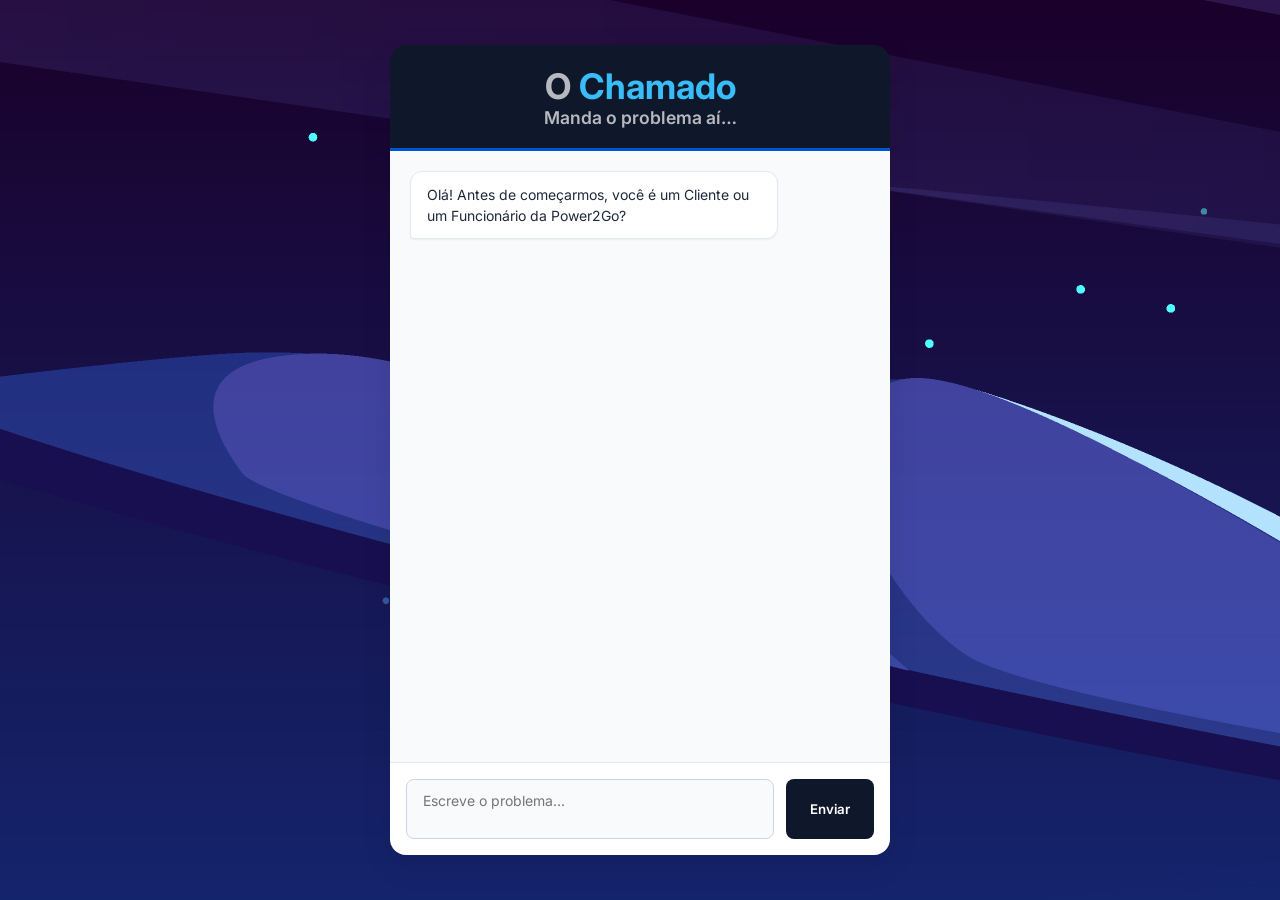
<file: OChamado/SRC/index.html>
<!DOCTYPE html>
<html lang="pt-br">
<head>
    <meta charset="UTF-8">
    <meta name="viewport" content="width=device-width, initial-scale=1.0">
    <meta name="author" content="Foxysprolt">
    <link rel="stylesheet" href="styles.css">
    <title>O Chamado</title>
</head>
<body>

<main class="chat-container">

    <header class="chat-header">
        <h1>O <span>Chamado</span></h1>
        <p>Manda o problema aí…</p>
    </header>

    <section class="chat-box" id="chat"></section>

    <div class="input-area">
        <textarea class="caixa-texto" placeholder="Escreve o problema..." rows="2"></textarea>
        <button class="botao-ajuda">Enviar</button>
    </div>

</main>

<script src="script.js"></script>
</body>
</html>
</file>
<file: OChamado/SRC/styles.css>
/* Importando uma fonte mais moderna e limpa (Inter) */
@import url('https://fonts.googleapis.com/css2?family=Inter:wght@400;600&display=swap');

* {
    margin: 0;
    padding: 0;
    box-sizing: border-box;
    font-family: 'Inter', 'Segoe UI', Roboto, sans-serif;
}

body {
    background-image: url(./assets/BACK.jpg);
    display: flex;
    justify-content: center;
    align-items: center;
    height: 100vh;
}

.chat-container {
    width: 100%;
    max-width: 500px;
    height: 90vh;
    display: flex;
    flex-direction: column;
    border-radius: 16px;
    box-shadow: 0 10px 30px rgba(0, 0, 0, 0.1); /* Sombra moderna estilo widget */
    overflow: hidden;
}

.chat-header {
    background: #0F172A; /* Azul escuro corporativo/tecnológico */
    color: rgba(255, 255, 255, 0.7);
    padding: 20px;
    font-weight: 600;
    font-size: 1.1rem;
    text-align: center;
    border-bottom: 3px solid #0056D2; /* Detalhe moderno na base do header */
}

.chat-header span {
    color: #38BDF8; /* Cor de destaque para o nome da IA (Ochamado) */
}

.chat-box {
    flex: 1;
    padding: 20px;
    background: #F8FAFC; /* Fundo do chat super limpo (quase branco) */
    overflow-y: auto;
    display: flex;
    flex-direction: column;
    gap: 16px; /* Espaço um pouco maior entre as mensagens para respirar */
}

.msg {
    max-width: 80%;
    padding: 12px 16px;
    border-radius: 12px;
    font-size: 14px;
    line-height: 1.5;
    box-shadow: 0 1px 2px rgba(0,0,0,0.05); /* Sombreado leve nas mensagens */
}

.user {
    align-self: flex-end;
    background: #0056D2; /* Azul elétrico da mensagem do usuário */
    color: #FFFFFF;
    border-bottom-right-radius: 4px; /* Efeito de balão de fala moderno */
}

.bot {
    align-self: flex-start;
    background: #FFFFFF; 
    color: #1E293B; /* Texto escuro, mas não 100% preto */
    border: 1px solid #E2E8F0;
    border-bottom-left-radius: 4px; /* Efeito de balão de fala moderno */
}

.input-area {
    display: flex;
    padding: 16px;
    background: #FFFFFF;
    border-top: 1px solid #E2E8F0; /* Separador sutil */
    gap: 12px;
}

.caixa-texto {
    flex: 1;
    border-radius: 8px;
    border: 1px solid #CBD5E1;
    background: #F8FAFC;
    padding: 12px 16px;
    resize: none;
    outline: none;
    font-size: 14px;
    transition: all 0.2s ease;
}

.caixa-texto:focus {
    border-color: #0056D2; /* Borda acende quando o usuário digita */
    background: #FFFFFF;
}

.botao-ajuda {
    background: #0F172A; /* Botão combinando com o header */
    color: #FFFFFF;
    border: none;
    padding: 12px 24px;
    border-radius: 8px;
    cursor: pointer;
    font-weight: 600;
    transition: background 0.2s ease;
}

.botao-ajuda:hover {
    background: #1E293B; /* Efeito hover mais suave */
}
</file>
